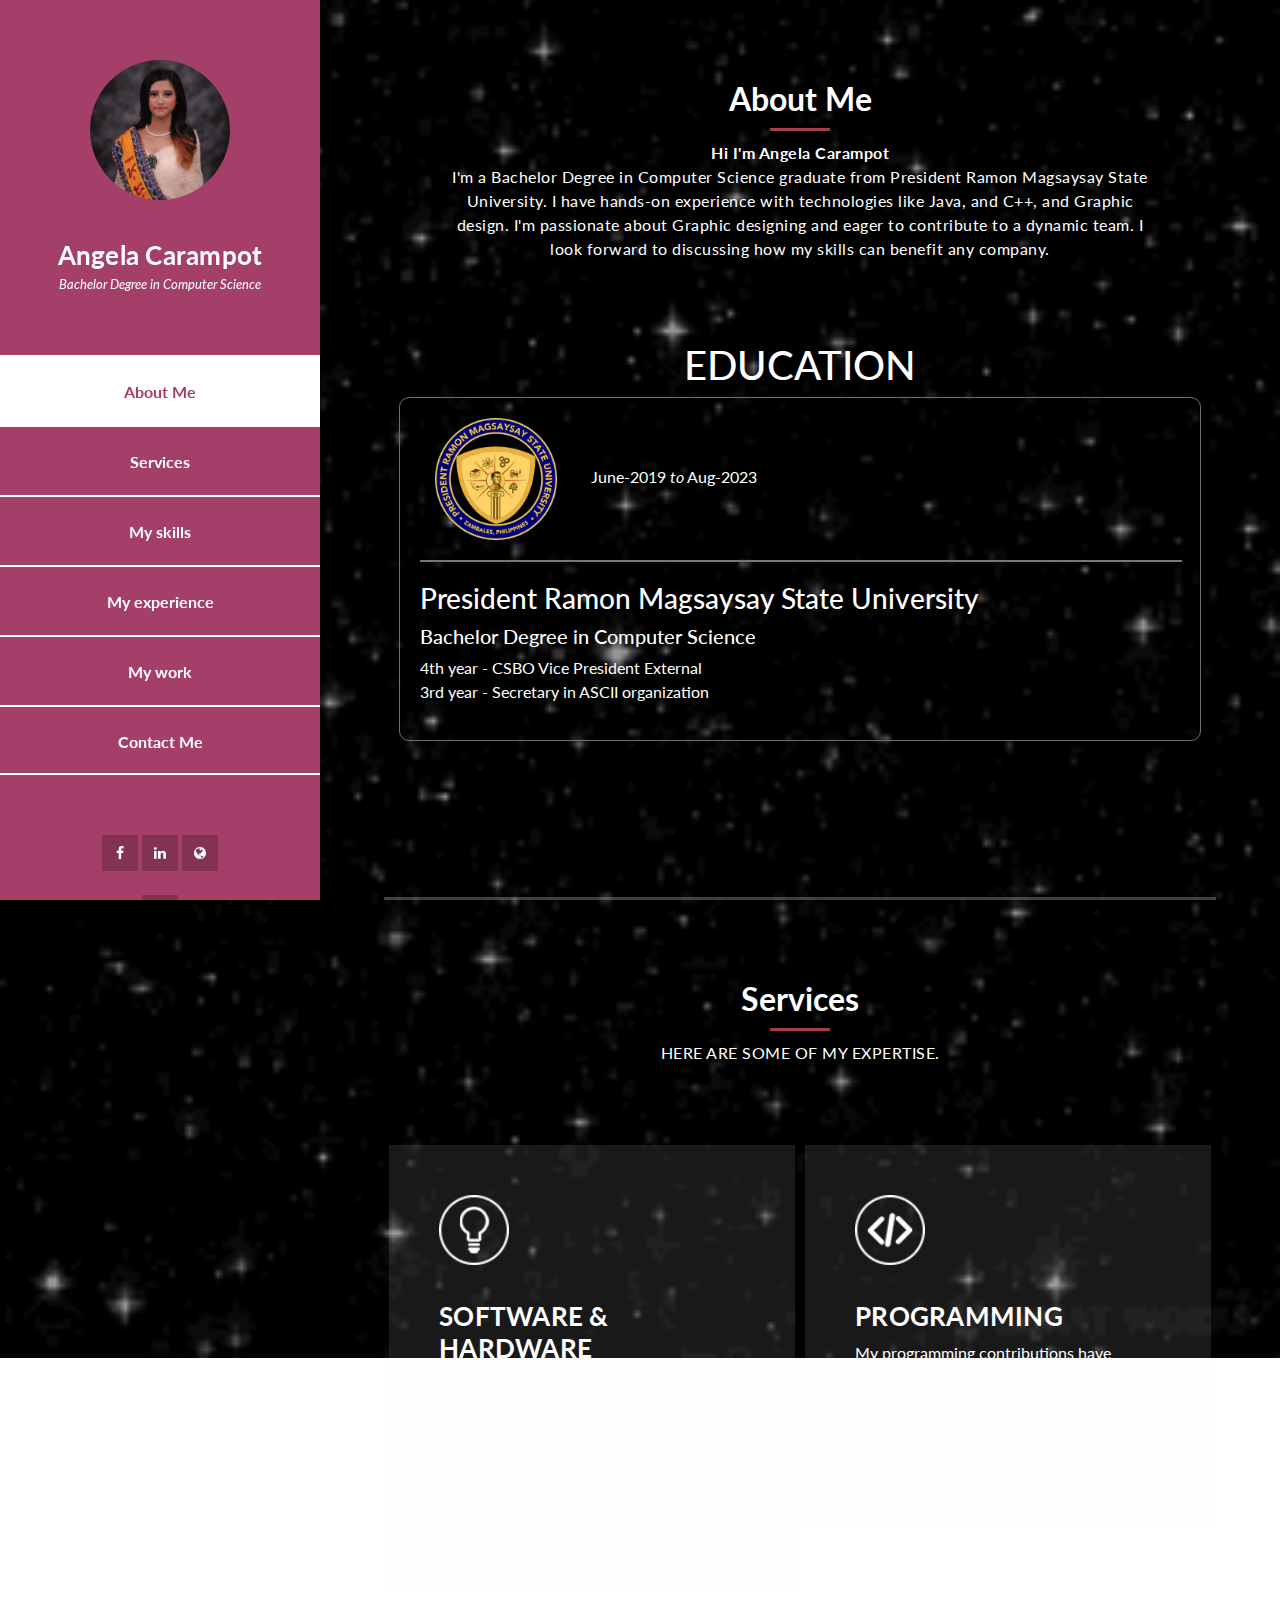
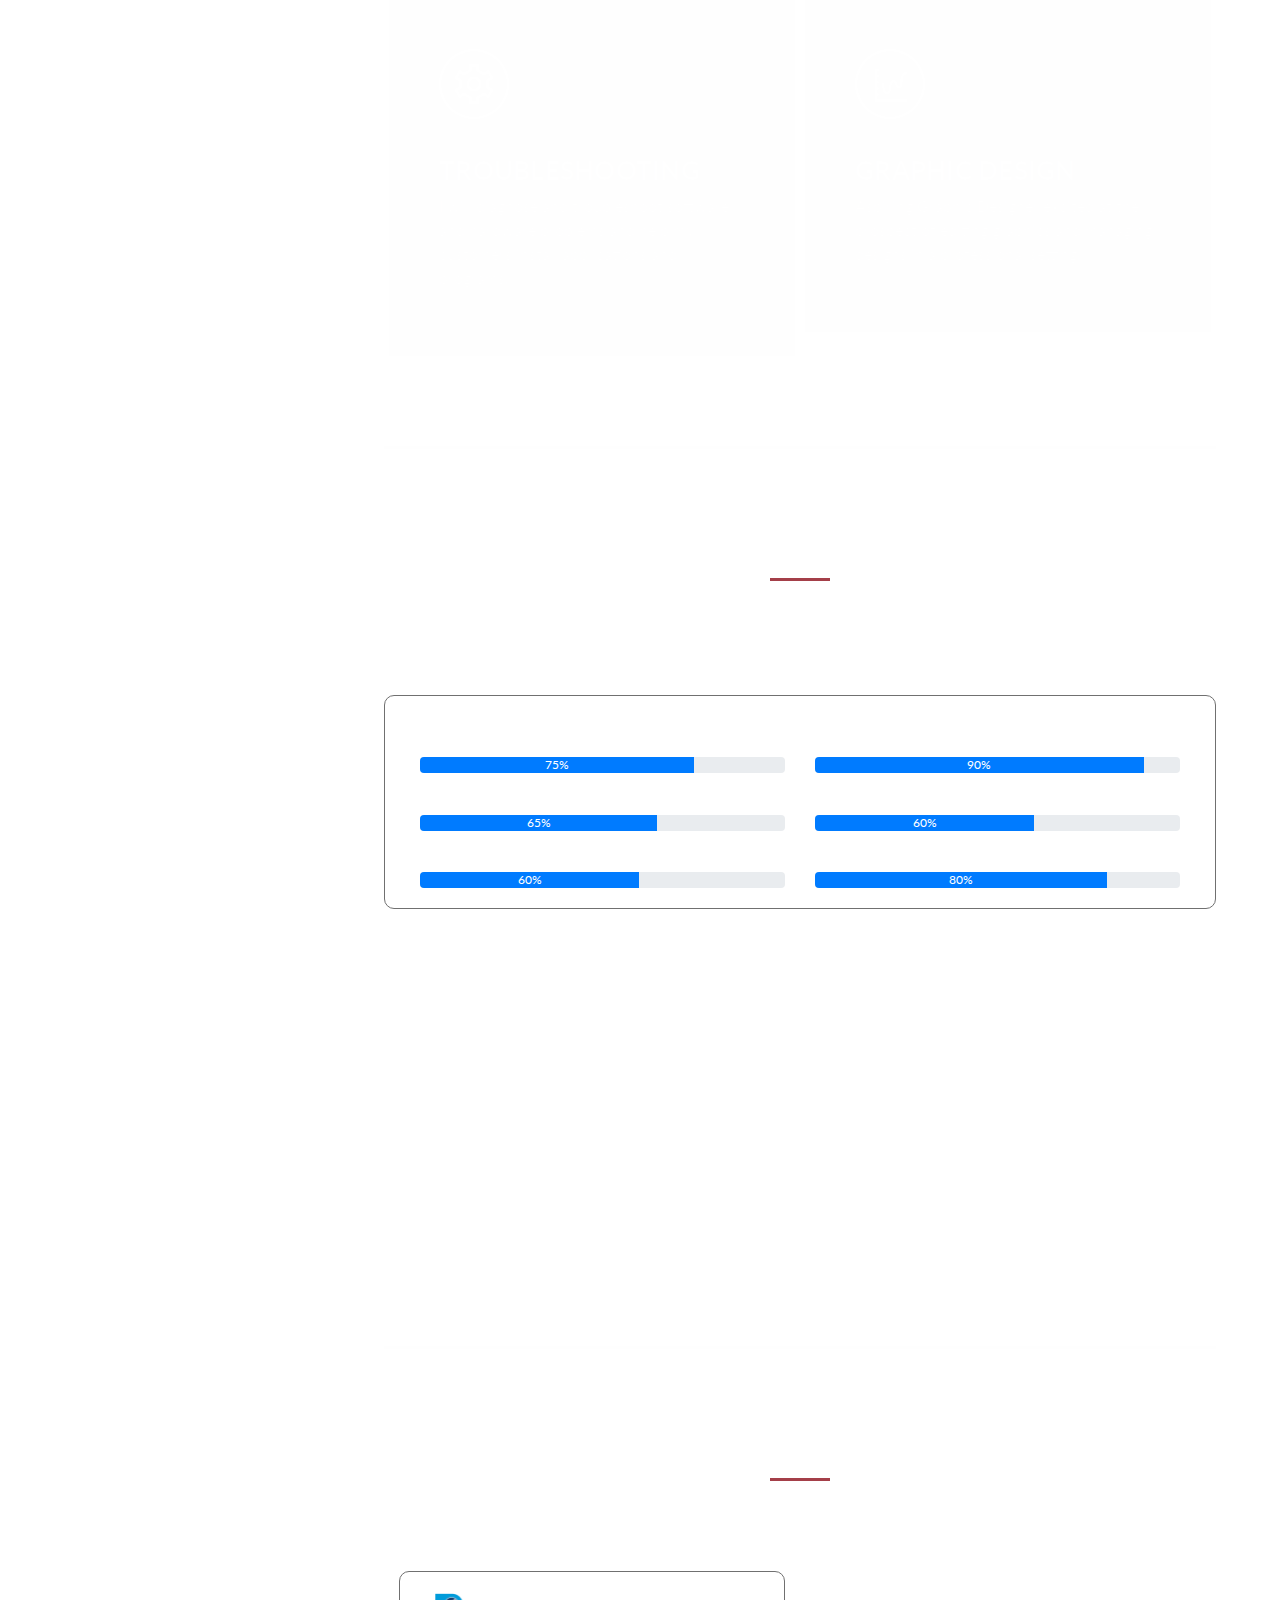
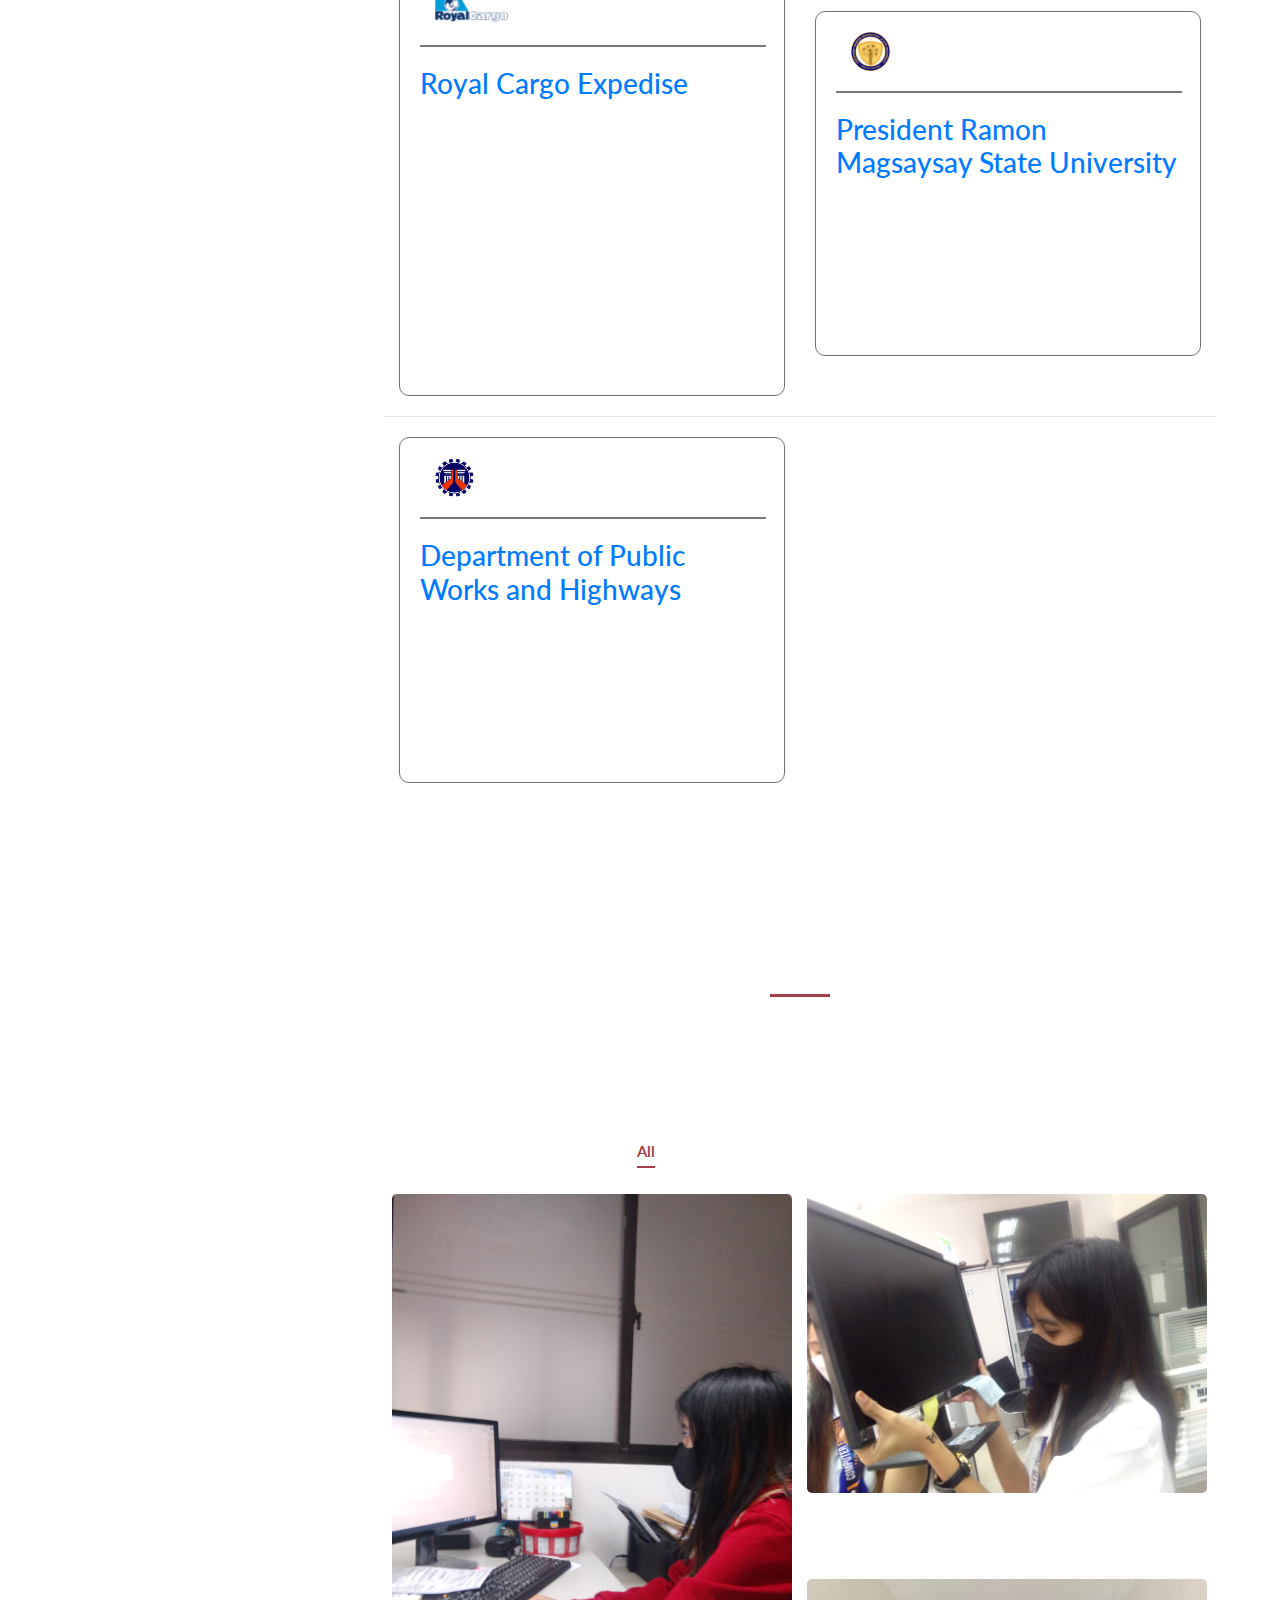
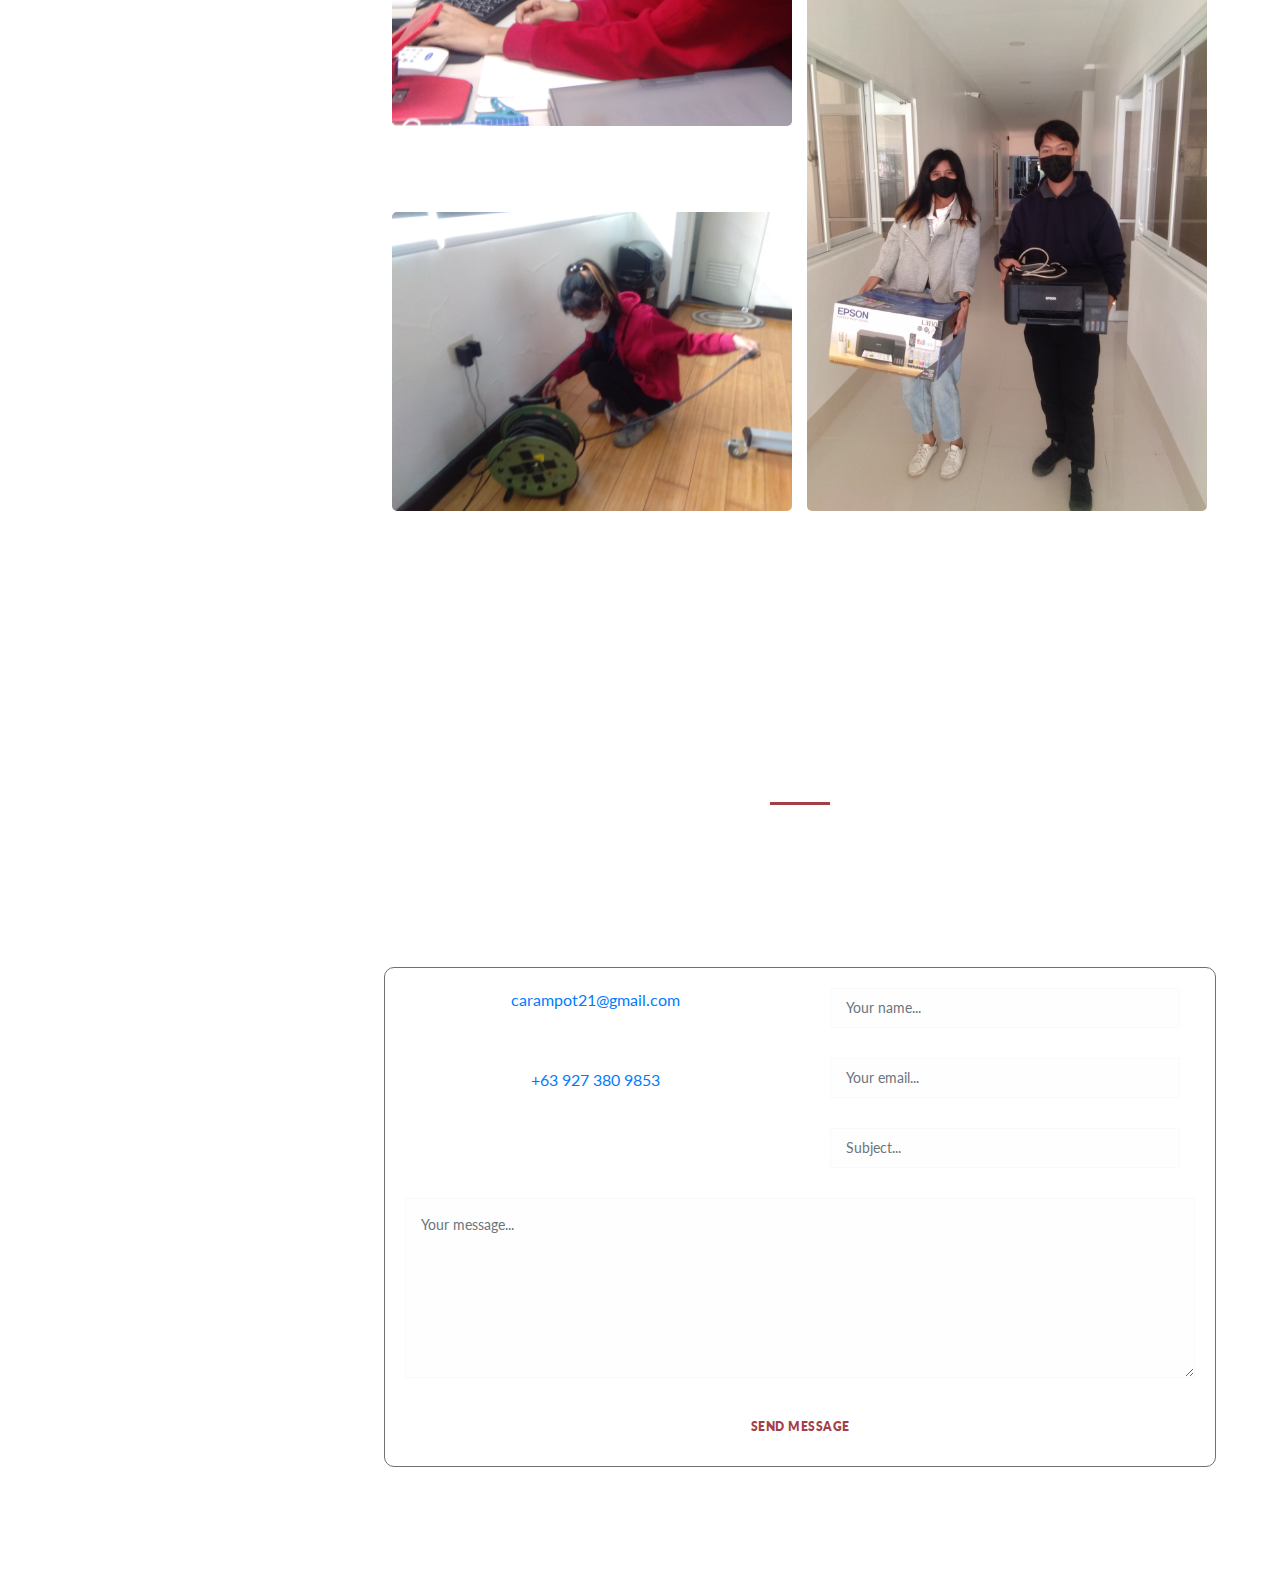
<file: index.html>
<!DOCTYPE html>
<html lang="en">
  <head>
    <meta charset="utf-8" />
    <meta
      name="viewport"
      content="width=device-width, initial-scale=1, shrink-to-fit=no"
    />
    <meta name="description" content="" />
    <meta name="author" content="" />
    <link
      href="https://fonts.googleapis.com/css?family=Lato:100,300,400,700,900"
      rel="stylesheet"
    />

    <title>My Portfolio</title>
<!--
Reflux Template
https://templatemo.com/tm-531-reflux
-->
    <!-- Bootstrap core CSS -->
    <link href="vendor/bootstrap/css/bootstrap.min.css" rel="stylesheet" />

    <!-- Additional CSS Files -->
    <link rel="stylesheet" href="assets/css/fontawesome.css" />
    <link rel="stylesheet" href="assets/css/templatemo-style.css" />
    <link rel="stylesheet" href="assets/css/owl.css" />
    <link rel="stylesheet" href="assets/css/lightbox.css" />
  </head>

  <body>
    <div id="page-wraper">
      <!-- Sidebar Menu -->
      <div class="responsive-nav">
        <i class="fa fa-bars" id="menu-toggle"></i>
        <div id="menu" class="menu">
          <i class="fa fa-times" id="menu-close"></i>
          <div class="container">
            <div class="image">
              <a href="#"><img src="assets/images/profile.jpg" alt="" /></a>
            </div>
            <div class="author-content">
              <h4>Angela Carampot</h4>
              <span>Bachelor Degree in Computer Science</span>
            </div>
            <nav class="main-nav" role="navigation">
              <ul class="main-menu">
                <li><a href="#section1">About Me</a></li>
                <li><a href="#section2">Services</a></li>
                <li><a href="#section3">My skills</a></li>
                <li><a href="#section4">My experience</a></li>
                <li><a href="#section5">My work</a></li>
                <li><a href="#section6">Contact Me</a></li>
              </ul>
            </nav>
            <div class="social-network">
              <ul class="soial-icons">
                <li>
                  <a href="https://www.facebook.com/angela.carampot"><i class="fa fa-facebook"></i></a>
                </li>
<!--               <li>
                  <a href="#"><i class="fa fa-twitter"></i></a>
                </li> --> 
                <li>
                  <a href="https://www.linkedin.com/in/angela-carampot-551396300/"><i class="fa fa-linkedin"></i></a>
                </li>
                <li>
                  <a href="https://discord.gg/4vmxXGQr5s"><i class="fa fa-globe"></i></a>
                </li>
                <BR><BR>
                <li>
                  <a href="#"><i class="fa fa-bars"></i></a>
                </li>
              </ul>
            </div>
            <div class="copyright-text">
              <p>Copyright <script>document.write(new Date().getFullYear());</script> All rights reserved</p>
            </div>
          </div>
        </div>
      </div>

      <!-- About Start -->
      <section class="section about-me" data-section="section1">
        <div class="container">
          <div class="section-heading">
            <h2>About Me</h2>
            <div class="line-dec"></div>
            <span>
              <strong>Hi I'm Angela Carampot</strong><br>
              I'm a Bachelor Degree in Computer Science graduate from President Ramon Magsaysay State University.
              I have hands-on experience with technologies like Java, and C++, and Graphic design.
              I'm passionate about Graphic designing and eager to contribute to a dynamic team.
              I look forward to discussing how my skills can benefit any company.
            </span>
          </div>
          <div class="experience" id="experience">
            <div class="content-inner">
              <h1 style="text-align: center;">EDUCATION</h1>
                <div class="row align-items-center">
                    <div class="col-md-12">
                        <div class="exp-col" style="border: 1px solid #707070; padding: 20px; width: auto; height: auto; border-radius: 10px;">
                          <div>
                            <img class="col-md-4" src="assets/images/PRMSU.PNG" style="width: 20%;">
                            <span class="col-md-8">June-2019 <i>to</i> Aug-2023</span>
                          </div>
                            <hr style="border: 1px solid #777777; width: 100%; margin: 20px auto;">
                            <h3>President Ramon Magsaysay State University</h3>
                            <h5>Bachelor Degree in Computer Science</h5>
                            <p>
                              4th year - CSBO Vice President External <br>
                              3rd year - Secretary in ASCII organization
                            </p>
                        </div>
                    </div>             
        </div>
      </section>
      <!-- About Start -->

      <!-- Service Start -->
      <section class="section my-services" data-section="section2">
        <div class="container">
          <div class="section-heading">
            <h2>Services</h2>
            <div class="line-dec"></div>
            <span
              >HERE ARE SOME OF MY EXPERTISE.
            </span>
          </div>
          <div class="row">
            <div class="col-md-6">
              <div class="service-item">
                <div class="first-service-icon service-icon"></div>
                <h4>SOFTWARE &amp; HARDWARE KNOWLEDGE</h4>
                <p>
                  Identifying, resolving and understanding how to manage and maintain the issues in hardware.
                  Also operating systems, graphics, spreadsheets, and databases in software.
                </p>
              </div>
            </div>
            <div class="col-md-6">
              <div class="service-item">
                <div class="second-service-icon service-icon"></div>
                <h4>PROGRAMMING</h4>
                <p>
                  My programming contributions have consistently focused on creating efficient, reliable, and user-friendly solutions, demonstrating my commitment to quality and continuous improvement.
                </p>
              </div>
            </div>
            <div class="col-md-6">
              <div class="service-item">
                <div class="third-service-icon service-icon"></div>
                <h4>TROUBLESHOOTING</h4>
                <p>
                  I will diagnose and troubleshoot software and hardware problems and help my customers install applications and programs.
                </p>
              </div>
            </div>
            <div class="col-md-6">
              <div class="service-item">
                <div class="fourth-service-icon service-icon"></div>
                <h4>GRAPHIC DESIGN</h4>
                <p>
                  Aspiring Graphic Designer excited at the prospect of editing graphics and managing designs in a professional setting.
                </p>
              </div>
            </div>
          </div>
        </div>
      </section>
      <!-- Service Start -->

      <!-- Skills Start -->
      <section class="section skills" data-section="section3">
        <div class="container">
          <div class="section-heading">
            <h2>Skills</h2>
            <div class="line-dec"></div>
            <span>The skills appear below are true with the full extend of my knowledge</span>
          </div>
          <div class="row" style="border: 1px solid #707070; padding: 20px; width: auto; height: auto; border-radius: 10px;">
            <div class="right-content">
              <div class="container"> 
                <div class="row">
                  <div class="col-md-6 animate-box" data-animate-effect="fadeInLeft">
                    <div class="progress-wrap">
                      <h3>Video Editing</h3>
                      <div class="progress">
                         <div class="progress-bar color-1" role="progressbar" aria-valuenow="75"
                          aria-valuemin="0" aria-valuemax="100" style="width:75%">
                          <span>75%</span>
                          </div>
                      </div>
                    </div>
                  </div>
                  <div class="col-md-6 animate-box" data-animate-effect="fadeInRight">
                    <div class="progress-wrap">
                      <h3>Graphic Designing</h3>
                      <div class="progress">
                         <div class="progress-bar color-2" role="progressbar" aria-valuenow="90"
                          aria-valuemin="0" aria-valuemax="100" style="width:90%">
                          <span>90%</span>
                          </div>
                      </div>
                    </div>
                  </div>
                  <div class="col-md-6 animate-box" data-animate-effect="fadeInLeft">
                    <div class="progress-wrap">
                      <h3>Java</h3>
                      <div class="progress">
                         <div class="progress-bar color-3" role="progressbar" aria-valuenow="65"
                          aria-valuemin="0" aria-valuemax="100" style="width:65%">
                          <span>65%</span>
                          </div>
                      </div>
                    </div>
                  </div>
                  <div class="col-md-6 animate-box" data-animate-effect="fadeInRight">
                    <div class="progress-wrap">
                      <h3>Troubleshooting</h3>
                      <div class="progress">
                         <div class="progress-bar color-4" role="progressbar" aria-valuenow="60"
                          aria-valuemin="0" aria-valuemax="100" style="width:60%">
                          <span>60%</span>
                          </div>
                      </div>
                    </div>
                  </div>
                  <div class="col-md-6 animate-box" data-animate-effect="fadeInLeft">
                    <div class="progress-wrap">
                      <h3>C++</h3>
                      <div class="progress">
                         <div class="progress-bar color-5" role="progressbar" aria-valuenow="60"
                          aria-valuemin="0" aria-valuemax="100" style="width:60%">
                          <span>60%</span>
                          </div>
                      </div>
                    </div>
                  </div>
                  <div class="col-md-6 animate-box" data-animate-effect="fadeInRight">
                    <div class="progress-wrap">
                      <h3>Installing</h3>
                      <div class="progress">
                         <div class="progress-bar color-6" role="progressbar" aria-valuenow="80"
                          aria-valuemin="0" aria-valuemax="100" style="width:80%">
                          <span>80%</span>
                          </div>
                      </div>
                    </div>
                  </div>
                </div>
              </div>
            </div>
          </div>
        </div>
      </section>
      <!-- Skills Start -->

       <!-- Experience Start -->
       <section class="section Experience" data-section="section4">
        <div class="container">
          <div class="section-heading">
            <h2>Experience</h2>
            <div class="line-dec"></div>
            <span>
            
            </span>
          </div>  
          <div class="experience" id="experience">
            <div class="content-inner">
                <div class="row align-items-center">
                  <div class="col-md-6">
                    <div class="exp-col" style="border: 1px solid #707070; padding: 20px; width: auto; height: auto; border-radius: 10px;">
                      <div>
                        <img class="col-md-4" src="assets/images/RoyalCargo.png" style="width: 30%;">
                        <span>Sep-2023 <i>to</i> December-2023</span>
                      </div>
                        <hr style="border: 1px solid #777777; width: 100%; margin: 20px auto;">
                        <a href="https://www.royalcargo.com/"><h3>Royal Cargo Expedise</h3></a>
                        <h6>Liip Mamplasan, Biñan, Laguna, Philippines</h6>
                        <h5>Account Coordinator</h5>
                        <p>
                          I manage inventory by creating purchase orders from email requests received from the admin.<br>
                          I enter these orders into Microsoft Excel for accurate record-keeping and print out product details.<br>
                          Additionally, I create barcodes for products imported from other countries to ensure efficient tracking.
                        </p>
                    </div>
                </div>
                    <div class="col-md-6">
                        <div class="exp-col" style="border: 1px solid #707070; padding: 20px; width: auto; height: auto; border-radius: 10px;">
                            <div>
                              <img class="col-md-4" src="assets/images/PRMSU.PNG" style="width: 20%;">
                              <span>Oct-2022 <i>to</i> Dec-2022</span>
                            </div>
                            <hr style="border: 1px solid #777777; width: 100%; margin: 20px auto;">
                            <a href="https://prmsu.edu.ph/"><h3>President Ramon Magsaysay State University</h3></a>
                            <h6>Palanginan, Iba, Zambales, Philippines</h6>
                            <h5>Student Assistant</h5>
                            <p>Assisting teachers works - paper works like printing documents, sending, receiving documents, and printer troubleshooting</p>
                        </div>
                    </div>
                    <hr style=" width: 100%; margin: 20px auto;">                  
                    <div class="col-md-6">
                        <div class="exp-col" style="border: 1px solid #707070; padding: 20px; width: auto; height: auto; border-radius: 10px;">
                          <div>
                            <img class="col-md-4" src="assets/images/DPWH.png" style="width: 20%;">
                            <span>Aug-2022 <i>to</i> Sep-2022</span>
                          </div>
                            <hr style="border: 1px solid #777777; width: 100%; margin: 20px auto;">
                            <a href="https://www.facebook.com/dpwhzam1"><h3>Department of Public Works and Highways</h3></a>
                            <h6>Palanginan, Iba, Zambales, Philippines</h6>
                            <h5>Customer Service (Technical)</h5>
                            <p>Assistant of assistant staff - checking the unsigned documents, basic Troubleshooting, and preparing the meeting room for virtual meeting</p>
                        </div>
                    </div>
                    
                </div>
            
        </div>
      </div>
    </div>
  </section>
    <!-- Experience Start -->

<!-- Work Start -->
<section class="section my-work" data-section="section5">
  <div class="container">
    <div class="section-heading">
      <h2>My Work</h2>
      <div class="line-dec"></div>
      <span
        >The photos below beautifully showcase the proof of my diligent efforts and accomplishments. 
        Each image captures the essence and quality of my work, serving as a testament to my skills and dedication.
      </span>
    </div>
    <div class="row">
      <div class="isotope-wrapper">
        <form class="isotope-toolbar">
          <label
            ><input
              type="radio"
              data-type="*"
              checked=""
              name="isotope-filter"
            />
            <span>all</span></label
          >
          <label
            ><input
              type="radio"
              data-type="Troubleshooting"
              name="isotope-filter"
            />
            <span>Troubleshooting</span></label
          >
          <label
            ><input
              type="radio"
              data-type="Designing"
              name="isotope-filter"
            />
            <span>Designing</span></label
          >
          <label
            ><input
              type="radio"
              data-type="Installing"
              name="isotope-filter"
            />
            <span>Installing</span></label
          >
        </form>
        <div class="isotope-box">
          <div class="isotope-item" data-type="Designing">
            <figure class="snip1321">
              <img
                src="assets/images/portfolio-01.jpg"
                alt="sq-sample26"
              />
              <figcaption>
                <a
                  href="assets/images/portfolio-01.jpg"
                  data-lightbox="image-1"
                  data-title="Caption"
                  ><i class="fa fa-search"></i
                ></a>
                <h4>Graphic Designing</h4>
                <span>June-2024</span>
              </figcaption>
            </figure>
          </div>

          <div class="isotope-item" data-type="Installing">
            <figure class="snip1321">
              <img
                src="assets/images/portfolio-02.jpg"
                alt="sq-sample26"
              />
              <figcaption>
                <a
                  href="assets/images/portfolio-02.jpg"
                  data-lightbox="image-1"
                  data-title="Caption"
                  ><i class="fa fa-search"></i
                ></a>
                <h4>Setting-up Computer</h4>
                <span>Dec-2023</span>
              </figcaption>
            </figure>
          </div>

          <div class="isotope-item" data-type="Troubleshooting">
            <figure class="snip1321">
              <img
                src="assets/images/portfolio-03.jpg"
                alt="sq-sample26"
              />
              <figcaption>
                <a
                  href="assets/images/portfolio-03.jpg"
                  data-lightbox="image-1"
                  data-title="Caption"
                  ><i class="fa fa-search"></i
                ></a>
                <h4>Fixing printer</h4>
                <span>Sep-2022</span>
              </figcaption>
            </figure>
          </div>

          <div class="isotope-item" data-type="Installing">
            <figure class="snip1321">
              <img
                src="assets/images/portfolio-04.jpg"
                alt="sq-sample26"
              />
              <figcaption>
                <a
                  href="assets/images/portfolio-04.jpg"
                  data-lightbox="image-1"
                  data-title="Caption"
                  ><i class="fa fa-search"></i
                ></a>
                <h4>Setting-up Virtual General Meeting</h4>
                <span>Aug-2022</span>
              </figcaption>
            </figure>
          </div>

           <!--<div class="isotope-item" data-type="nature">
            <figure class="snip1321">
              <img
                src="assets/images/portfolio-05.jpg"
                alt="sq-sample26"
              />
              <figcaption>
                <a
                  href="assets/images/portfolio-05.jpg"
                  data-lightbox="image-1"
                  data-title="Caption"
                  ><i class="fa fa-search"></i
                ></a>
                <h4>Fifth Awesome</h4>
                <span>Ut sollicitudin risus</span>
              </figcaption>
            </figure>
          </div>

          <div class="isotope-item" data-type="animals">
            <figure class="snip1321">
              <img
                src="assets/images/portfolio-06.jpg"
                alt="sq-sample26"
              />
              <figcaption>
                <a
                  href="assets/images/portfolio-06.jpg"
                  data-lightbox="image-1"
                  data-title="Caption"
                  ><i class="fa fa-search"></i
                ></a>
                <h4>Awesome Sixth</h4>
                <span>Donec eget massa ante</span>
              </figcaption>
            </figure>
          </div> -->
        </div>
      </div>
    </div>
  </div>
</section>
<!-- Work Start -->

       <!-- Contact Start -->     
      <section class="section contact-me" data-section="section6">
        <div class="container">
          <div class="section-heading">
            <h2>Contact Me</h2>
            <div class="line-dec"></div>
            <span
              >For any inquiries, collaborations, or further information, please do not hesitate to get in touch.
              You can reach me via email or call/text me at my phone number.
              Whether you have questions, project proposals, or simply want to connect, I look forward to hearing from you!</span
            >
          </div>          
          <div class="row">
            <div class="right-content">
              <div class="container" style="border: 1px solid #707070; padding: 20px; width: auto; height: auto; border-radius: 10px;">
                <form id="contact" action="https://formsubmit.co/carampot21@gmail.com" method="post">
                  <div class="row">
                    <div class="col-md-6">
                      <div class="colorlib-feature colorlib-feature-sm animate-box" data-animate-effect="fadeInLeft">
                        <div class="colorlib-icon">
                          <i class="icon-globe-outline"></i>
                        </div>
                        <div class="colorlib-text">
                          <p><a href="#">carampot21@gmail.com</a></p>
                        </div>
                      </div>
        
                      <div class="colorlib-feature colorlib-feature-sm animate-box" data-animate-effect="fadeInLeft">
                        <div class="colorlib-icon">
                          <i class="icon-map"></i>
                        </div>
                        <div class="colorlib-text">
                          <p>Santa Barbara, Iba, Zambales, Philippines 2201</p>
                        </div>
                      </div>
        
                      <div class="colorlib-feature colorlib-feature-sm animate-box" data-animate-effect="fadeInLeft">
                        <div class="colorlib-icon">
                          <i class="icon-phone"></i>
                        </div>
                        <div class="colorlib-text">
                          <p><a href="tel://">+63 927 380 9853</a></p>
                        </div>
                      </div>
                    </div>
                    <div class="col-md-6">
                      <div class="col-md-12">
                       <fieldset>
                         <input
                          name="name"
                          type="text"
                          class="form-control"
                          id="name"
                          placeholder="Your name..."
                          required=""
                         />
                       </fieldset>
                      </div>
                      <div class="col-md-12">
                       <fieldset>
                          <input
                          name="email"
                          type="text"
                          class="form-control"
                          id="email"
                          placeholder="Your email..."
                          required=""
                          />
                        </fieldset>
                      </div>
                     <div class="col-md-12">
                        <fieldset>
                          <input
                          name="subject"
                          type="text"
                          class="form-control"
                          id="subject"
                          placeholder="Subject..."
                          required=""
                         />
                        </fieldset>
                     </div>
                  </div>
                      <div class="col-md-12">
                       <fieldset>
                         <textarea
                          name="message"
                          rows="6"
                          class="form-control"
                          id="message"
                          placeholder="Your message..."
                          required=""
                         ></textarea>
                        </fieldset>
                      </div>
                     <div class="col-md-12">
                       <fieldset>
                         <button type="submit" id="form-submit" class="button">
                          Send Message
                          </button>
                       </fieldset>    
                      </div>

                    </div>
                  </div>
                </form>
              </div>
            </div>
          </div>
        </div>
      </section>
      <!-- Contact Start -->
    </div>

    <!-- Scripts -->
    <!-- Bootstrap core JavaScript -->
    <script src="vendor/jquery/jquery.min.js"></script>
    <script src="vendor/bootstrap/js/bootstrap.bundle.min.js"></script>

    <script src="assets/js/isotope.min.js"></script>
    <script src="assets/js/owl-carousel.js"></script>
    <script src="assets/js/lightbox.js"></script>
    <script src="assets/js/custom.js"></script>
    <script>
      //according to loftblog tut
      $(".main-menu li:first").addClass("active");

      var showSection = function showSection(section, isAnimate) {
        var direction = section.replace(/#/, ""),
          reqSection = $(".section").filter(
            '[data-section="' + direction + '"]'
          ),
          reqSectionPos = reqSection.offset().top - 0;

        if (isAnimate) {
          $("body, html").animate(
            {
              scrollTop: reqSectionPos
            },
            800
          );
        } else {
          $("body, html").scrollTop(reqSectionPos);
        }
      };

      var checkSection = function checkSection() {
        $(".section").each(function() {
          var $this = $(this),
            topEdge = $this.offset().top - 80,
            bottomEdge = topEdge + $this.height(),
            wScroll = $(window).scrollTop();
          if (topEdge < wScroll && bottomEdge > wScroll) {
            var currentId = $this.data("section"),
              reqLink = $("a").filter("[href*=\\#" + currentId + "]");
            reqLink
              .closest("li")
              .addClass("active")
              .siblings()
              .removeClass("active");
          }
        });
      };

      $(".main-menu").on("click", "a", function(e) {
        e.preventDefault();
        showSection($(this).attr("href"), true);
      });

      $(window).scroll(function() {
        checkSection();
      });
    </script>
  </body>
</html>
</file>
<file: assets/css/templatemo-style.css>
/*

Reflux Template

https://templatemo.com/tm-531-reflux

*/

@import url(fontawesome.css);
@import url("https://fonts.googleapis.com/css?family=Lato:100,300,400,700,900");
body {
    font-family: 'Lato', sans-serif;
}

#page-wraper {
    background: url(../images/page-bg.gif) no-repeat center center fixed;
    -webkit-background-size: cover;
    -moz-background-size: cover;
    -o-background-size: cover;
    background-size: cover;
    width: 100%;
    height: 20%;
}

/* Basic */

body {
    overflow-x: hidden;
}

input,
select,
textarea {
    outline: none;
}

a,
a:hover {
    text-decoration: none;
}

p {
    font-size: 16px;
    line-height: 24px;
    color: #fff;
}

h4 {
    font-size: 26px;
    font-weight: 700;
    color: #fff;
    letter-spacing: 0.25px;
}

img {
    width: 100%;
    overflow: hidden;
}

ul {
    padding: 0;
    margin: 0;
    list-style: none;
}

ul li {
    display: inline-block;
}

html {
    -webkit-box-sizing: border-box;
    -moz-box-sizing: border-box;
    box-sizing: border-box;
}

*,
*:before,
*:after {
    -webkit-box-sizing: inherit;
    -moz-box-sizing: inherit;
    box-sizing: inherit;
}

.clearfix {
    zoom: 1;
}

.clearfix:before,
.clearfix:after {
    content: "";
    display: table;
}

.clearfix:after {
    clear: both;
}

.container {
    margin: 0 auto;
}

.main-nav {
    text-align: center;
}

.main-nav li:last-child a {
    border-bottom: 2px solid #fff;
}

.main-nav li {
    display: block;
}

.main-nav li a {
    height: 70px;
    line-height: 70px;
    display: inline-block;
    font-size: 16px;
    font-weight: 700;
    color: #fff;
    width: 100%;
    transition: all 0.5s;
    border-top: 2px solid #fff;
}

.main-nav li:hover a,
.main-nav li.active a {
    background: #fff;
    color: #a43f69;
}

/* Sidebar Menu */

.menu .image {
    margin-top: 60px;
}

.menu .image img {
    width: 140px;
    height: 140px;
    border-radius: 50%;
    text-align: center;
}

.menu .author-content {
    margin: 40px 0px 60px 0px;
}

.menu .author-content h4 {
    margin-bottom: 0px;
}

.menu .author-content span {
    font-size: 13px;
    font-style: italic;
    color: #fff;
}

.menu .social-network {
    margin-top: 60px;
}

.menu .social-network ul li {
    margin: 0 3px;
}

.menu .social-network ul li a {
    width: 40px;
    height: 40px;
    display: inline-block;
    text-align: center;
    line-height: 40px;
    background-color: rgba(0, 0, 0, 0.2);
    color: #fff;
    font-size: 14px;
    transition: all 0.5s;
}

.menu .social-network ul li a:hover {
    background-color: #fff;
    color: #a43f69;
}

.menu .copyright-text {
    position: relative;
    margin-top: 60px;
}

.menu .copyright-text p {
    border-top: 1px solid rgba(250, 250, 250, 0.1);
    display: inline-block;
    width: 100%;
    padding-left: 30px;
    padding-right: 30px;
    padding-top: 30px;
    font-size: 13px;
}

.menu:before,
.menu:after {
    content: "";
    display: table;
}

.menu:after {
    clear: both;
}

.menu a {
    text-decoration: none;
    color: inherit;
}

.menu {
    text-align: center;
}

.menu::-webkit-scrollbar {
    display: none;
}

.menu {
    left: 10%;
  -webkit-transition: -webkit-transform 233ms cubic-bezier(0, 0, 0.21, 1);
  -webkit-overflow-scrolling: touch;
  background-color: #a43f69;
  box-sizing: border-box;
  height: 100vh;  
  max-height: 100vh !important;
  max-width: 80vw !important;
  min-width: 45px !important;
  outline: none;
  overflow-x: hidden !important;
  overflow-y: auto !important;
  padding: 0;
  position: fixed !important;
  top: calc(0px);  
  width: 20%;
  will-change: transform;
  z-index: 9999 !important;
}

.menu-toggle {
  color: #fff;
  cursor: pointer;
  font-size: 25px;
  position: fixed;
  right: 25px;
  top: 25px;
}

#menu-toggle {
    z-index: 999;
    cursor: pointer;
    position: fixed;
    top: 0;
    left: 0;
    color: #a43f49;
    background-color: #fff;
    width: 60px;
    height: 60px;
    text-align: center;
    display: inline-block;
    line-height: 60px;
}

.menu-close {
  cursor: pointer;
}

#menu-close {
    cursor: pointer;
    text-align: right;
    color: #a43f49;
    background-color: #fff;
    width: 100%;
    height: 60px;
    text-align: center;
    display: inline-block;
    line-height: 60px;
}


/* Section */

.section {
    color: #fff;
    width: 55%;
    right: 10%;
    left: 35%;
    position: relative;
    min-height: 100vh;
    padding-bottom: 80px;
    border-bottom: 3px solid rgba(250, 250, 250, 0.25);
}

.section-heading {
    text-align: center;
    padding: 80px 45px;
}

.section-heading h2 {
    font-size: 32px;
    font-weight: 700;
    color: #fff;
}

.section-heading .line-dec {
    width: 60px;
    height: 3px;
    background-color: #a43f49;
    margin: 10px auto;
}

.section-heading span {
    margin-top: 5px;
    font-size: 16px;
    color: #fff;
    letter-spacing: 0.5px;
}


/* Buttons */

.white-button a {
    display: inline-block;
    padding: 12px 20px;
    background-color: #fff;
    color: #a43f49;
    font-size: 13px;
    font-weight: 800;
    letter-spacing: 0.5px;
    text-transform: uppercase;
    transition: all 0.5s;
}

.white-button a:hover {
    background-color: #ff6978;
    color: #fff;
}

button {
    display: inline-block;
    padding: 10px 20px;
    background-color: #fff;
    color: #a43f49;
    font-size: 12px;
    font-weight: 800;
    letter-spacing: 0.5px;
    text-transform: uppercase;
    transition: all 0.5s;
    border: none;
    outline: none;
    cursor: pointer;
}

button:hover {
    outline: none;
    background-color: #a43f49;
    color: #fff;
}


/* Left & Right Post */

.right-image-post {
    margin-top: 60px;
    padding-top: 60px;
    border-top: 2px solid rgba(250, 250, 250, 0.1);
}

.left-image img,
.right-image img {
    border-radius: 5px;
}

.right-image-post h4,
.left-image-post h4 {
    margin-top: 30px;
}

.right-image-post p,
.left-image-post p {
    margin-top: 20px;
}

.right-image-post .white-button,
.left-image-post .white-button {
    margin-top: 30px;
}


/* Services */

.my-services .col-md-6 {
    padding-left: 5px;
    padding-right: 5px;
}

.service-item {
    margin-bottom: 10px;
    padding: 50px;
    background-color: rgba(250, 250, 250, 0.1);
    transition: all 0.5s;
}

.service-item h4 {
    transition: all 0.5s;
}

.service-item p {
    transition: all 0.5s;
}

.service-item:hover {
    background-color: rgba(250, 250, 250, 1);
}

.service-item:hover h4 {
    color: #1e1e1e;
}

.service-item:hover p {
    color: #4a4a4a;
}

.service-item .service-icon {
    width: 70px;
    height: 70px;
    display: inline-block;
    margin-bottom: 30px;
    background-size: cover;
    background-repeat: no-repeat;
    transition: all 0.5s;
}

.service-item .first-service-icon {
    background-image: url(../images/first-white-icon.png);
}

.service-item:hover .first-service-icon {
    background-image: url(../images/first-main-icon.png);
}

.service-item .second-service-icon {
    background-image: url(../images/second-white-icon.png);
}

.service-item:hover .second-service-icon {
    background-image: url(../images/second-main-icon.png);
}

.service-item .third-service-icon {
    background-image: url(../images/third-white-icon.png);
}

.service-item:hover .third-service-icon {
    background-image: url(../images/third-main-icon.png);
}

.service-item .fourth-service-icon {
    background-image: url(../images/fourth-white-icon.png);
}

.service-item:hover .fourth-service-icon {
    background-image: url(../images/fourth-main-icon.png);
}


/* My Work */

section.my-work .section-heading {
    text-align: center;
    padding: 80px 45px 50px 45px;
}

.isotope-wrapper {
    position: relative;
    width: 100%;
    margin: auto;
}

.isotope-toolbar input[type="radio"] {
    display: none;
}

.isotope-toolbar span {
    text-transform: capitalize;
    display: inline-block;
    margin-right: 15px;
    padding-bottom: 3px;
    font-size: 15px;
    font-weight: 700;
    border-bottom: 2px solid transparent;
    transform: ease-in-out 0.5s;
    cursor: pointer;
}

.isotope-toolbar input[type="radio"]:checked + span {
    color: #a43f49;
    border-bottom: 2px solid #a43f49;
}

.isotope-box {
    position: relative;
    width: 100%;
}

.isotope-toolbar {
    text-align: center;
    margin: 10px;
}

.isotope-toolbar p {
    border-top: 1px solid #fff;
    padding-top: 15px;
}

.isotope-toolbar a {
    color: #fff;
}

.isotope-item {
    position: relative;
    width: 48%;
    margin: 1%;
    border-bottom: 2px solid rgba(250,250,250,0.1);
    padding-bottom: 30px;
    margin-bottom: 30px;
}

.isotope-item img {
    top: 0;
    left: 0;
    width: 100%;
    height: 100%;
    border-radius: 5px;
}

.lazyload {
    background: #f7f7f7;
}

.lazyloading {
    background: #f7f7f7 url(//afarkas.github.io/lazysizes/assets/imgs/loader.gif) no-repeat center;
    min-height: 60px;
}

figure.snip1321 {
  overflow: hidden;
  text-align: center;
  -webkit-perspective: 50em;
  perspective: 50em;
}
figure.snip1321 * {
  -webkit-box-sizing: padding-box;
  box-sizing: padding-box;
  -webkit-transition: all 0.2s ease-out;
  transition: all 0.2s ease-out;
}
figure.snip1321 figcaption {
  top: 50%;
  left: 20px;
  right: 20px;
  position: absolute;
  opacity: 0;
  z-index: 1;
}
figure.snip1321 h4 {
    margin-top: 15px;
  margin-bottom: 5px;
  color: #232323;
}
figure.snip1321 span {
    font-size: 14px;
    font-style: italic;
    display: block;
    color: #7a7a7a;
}
figure.snip1321 i {
  position: relative!important;
  font-size: 18px;
  background-color: #a43f49;
  width: 40px;
  height: 40px;
  display: inline-block;
  text-align: center;
  line-height: 40px;
  border-radius: 5px;
  color: #fff;
}
figure.snip1321:after {
  background-color: #ffffff;
  position: absolute;
  content: "";
  display: block;
  top: 20px;
  left: 20px;
  right: 20px;
  bottom: 20px;
  -webkit-transition: all 0.4s ease-in-out;
  transition: all 0.4s ease-in-out;
  -webkit-transform: rotateX(-90deg);
  transform: rotateX(-90deg);
  -webkit-transform-origin: 50% 50%;
  -ms-transform-origin: 50% 50%;
  transform-origin: 50% 50%;
  opacity: 0;
}
figure.snip1321 a {
  left: 0;
  right: 0;
  top: 0;
  bottom: 0;
  z-index: 1;
}
figure.snip1321:hover figcaption,
figure.snip1321.hover figcaption {
  -webkit-transform: translateY(-50%);
  transform: translateY(-50%);
  opacity: 1;
  -webkit-transition-delay: 0.2s;
  transition-delay: 0.2s;
}
figure.snip1321:hover:after,
figure.snip1321.hover:after {
  -webkit-transform: rotateX(0);
  transform: rotateX(0);
  opacity: 0.9;
}


/* Contact Me */

section.contact-me {
    border-bottom: none;
}

#contact input {
    background-color: rgba(250,250,250,0.1);
    border: 1px solid rgba(250,250,250,1);
    border-radius: 0px;
    margin-bottom: 30px;
    color: #fff;
    font-size: 14px;
    height: 40px;
    line-height: 40px;
    width: 100%;
    padding-left: 15px;
}

#contact input:focus {
    outline: none;
    box-shadow: none;
}

#contact textarea {
    background-color: rgba(250,250,250,0.1);
    border: 1px solid rgba(250,250,250,1);
    border-radius: 0px;
    margin-bottom: 30px;
    color: #fff;
    font-size: 14px;
    height: 180px;
    max-height: 220px;
    line-height: 40px;
    width: 100%;
    padding-left: 15px;
}

#contact textarea:focus {
    outline: none;
    box-shadow: none;
}

#contact {
    text-align: center;
}

@media screen and (max-width: 1680px) {
    .menu {
        left: 5%;
    }

    .section {
        color: #fff;
        width: 65%;
        right: 5%;
        left: 30%;
    }
}

@media screen and (max-width: 1680px) and (min-width: 846px) { 
    .menu .social-network ul li a {
        width: 36px;
        height: 36px;
        line-height: 36px;
    }

    .menu .social-network ul li {
        margin: 0;
    }

    .menu .image {
        margin-top: 60px;
    }
}

@media screen and (max-width: 1280px) {
    .menu {
        left: 0%;
    }

    .right-image-post h4,
    .left-image-post h4 {
        margin-top: 0px;
    }

    .right-image-post p,
    .left-image-post p {
        margin-top: 15px;
    }

    .right-image-post .white-button,
    .left-image-post .white-button {
        margin-top: 25px;
    }

}

.menu .container {
    padding-left: 0;
    padding-right: 0;
}

@media screen and (max-width: 1280px) and (min-width: 846px) {
    .menu {
        width: 25%;
    }
}

#menu-toggle,
#menu-close {
    display: none;
}  

@media screen and (max-width: 845px) {        
    #menu-toggle,
    #menu-close {
        display: inline-block;
    }    

    .menu {        
        width: 320px;
        -webkit-transform: translateX(-100%) !important;
        transform: translateX(-100%) !important;
        transition: -webkit-transform 233ms cubic-bezier(0, 0, 0.21, 1);
        transition: transform 233ms cubic-bezier(0, 0, 0.21, 1);
        transition: transform 233ms cubic-bezier(0, 0, 0.21, 1), -webkit-transform 233ms cubic-bezier(0, 0, 0.21, 1);
    }

    .menu .image {
        margin-top: 40px;        
    }

    .menu .image img {
        width: 120px;
        height: 120px;
    }

    .menu .author-content {
        margin: 20px 0px 40px 0px;
    }

    .menu .container {
        padding-left: 15px;
        padding-right: 15px;
    }

    .menu.open {
        display: inline-block;
        -webkit-transform: translateX(0) !important;
                transform: translateX(0) !important;
    }

    .responsive-nav {
        display: inline-block;
    }
    .section {
        width: 94%;
        right: 3%;
        left: 3%;
    }
    .isotope-item {
        width: 94%;
        margin: 3%;
    }
    .left-image-post img {
        margin-bottom: 30px;
    }
    .right-image-post img {
        margin-top: 30px;
    }
    .isotope-item {
        border-bottom: none;
        text-align: center;
    }
    .isotope-toolbar {
        margin-bottom: 20px;
    }
}
</file>
